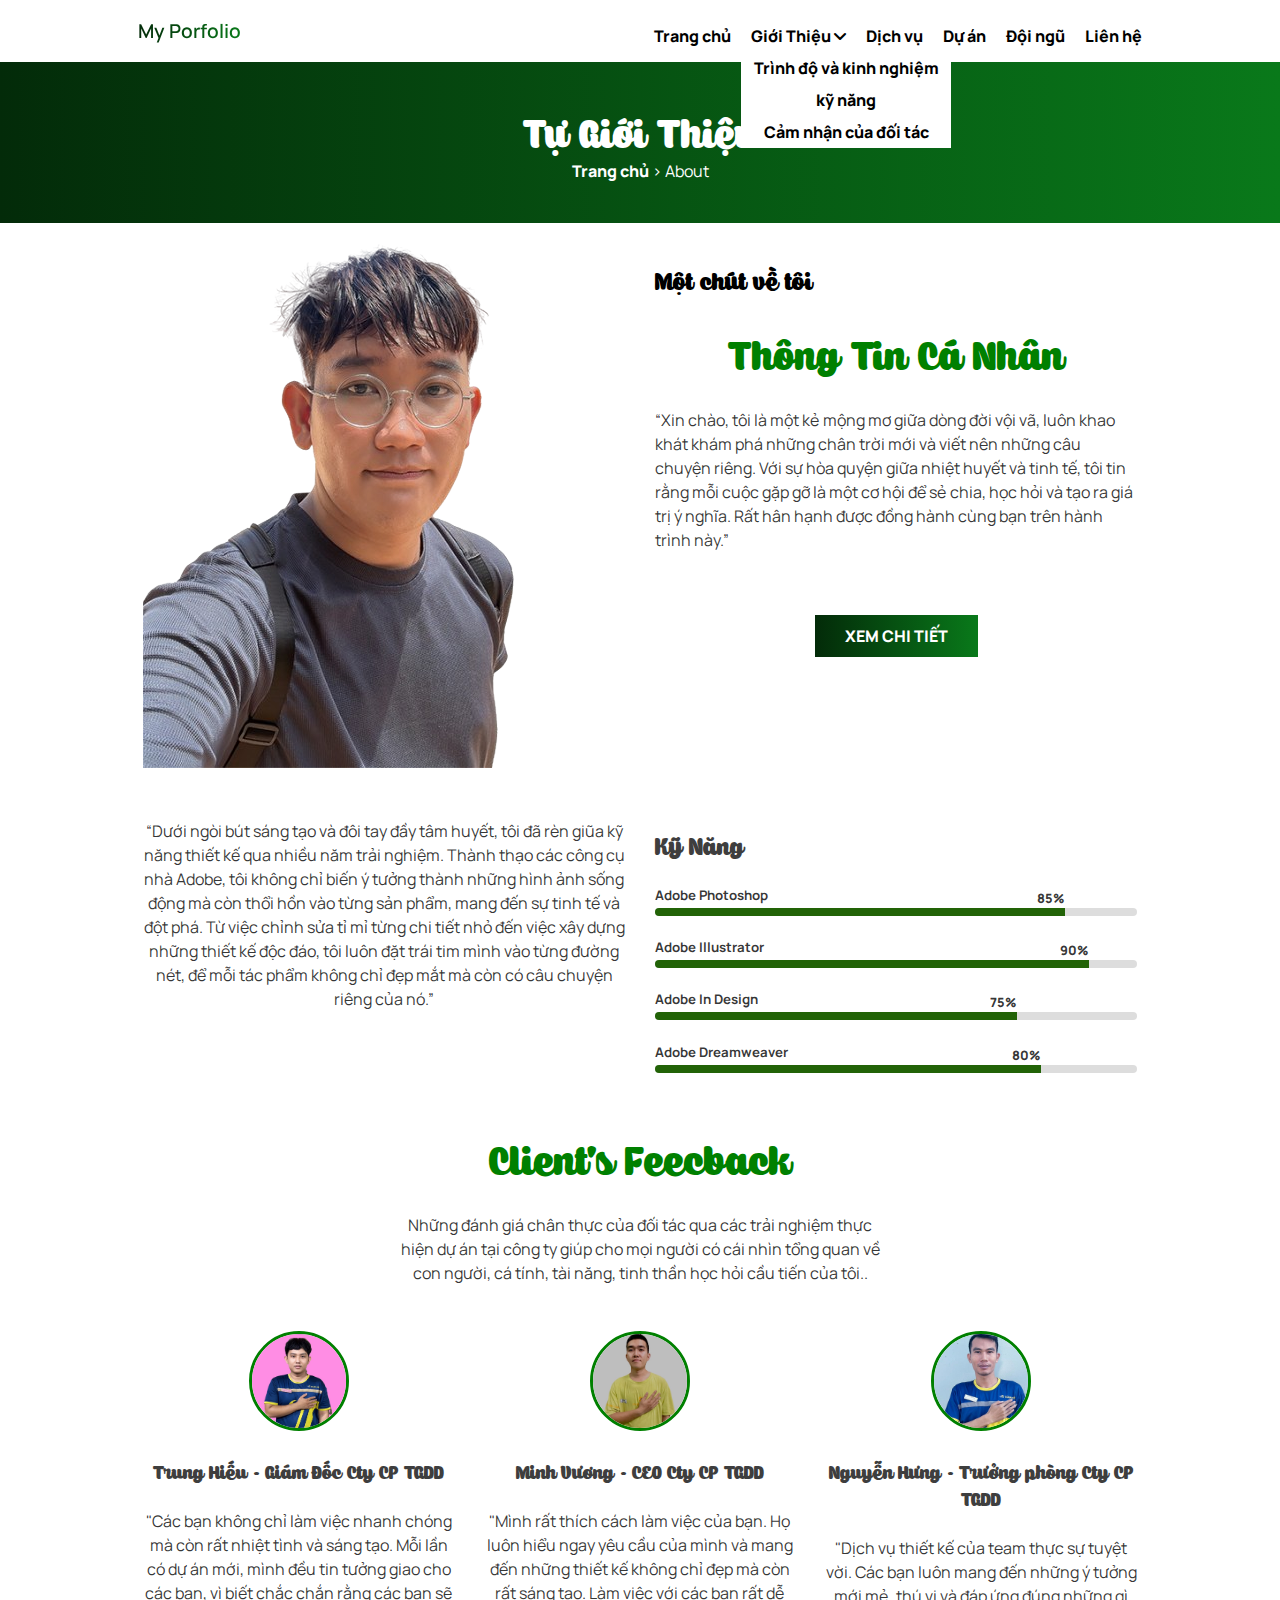
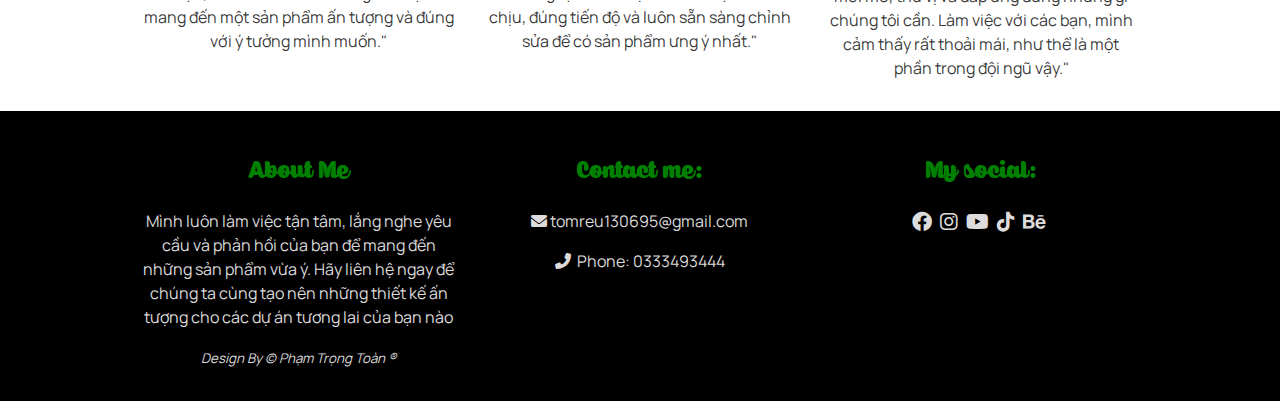
<file: about.html>
<!doctype html>
<html>
<head>
<meta charset="utf-8">
<meta name="viewport" content="width=device-width, initial-scale=1">
<title>TOM's Porfolio</title>
<link rel="icon" href="images/IMG_0472wep.png">
<link rel="stylesheet" href="css/main-style.css">
	<link rel="stylesheet" href="css/all.css"><link href="https://fonts.googleapis.com/css2?family=Material+Symbols+Outlined:wght@100&icon_names=favorite,home,search,settings" rel="stylesheet" />

  <link rel="stylesheet" href="https://cdnjs.cloudflare.com/ajax/libs/font-awesome/6.0.0-beta3/css/all.min.css">
<link rel="stylesheet" href="dist/css/lightbox.css">
</head>
<body>
<nav >
  <div class="container"> <a href="index.html" class="nav-brand">My Porfolio</a>
    <button type="button" class="btn-toggle">
    &#9776; 
    </button>
    <div id="menu">
      <ul>
        <li><a href="index.html">Trang chủ</a></li>
        <li><a href="#" id="btn-dropdown">Giới Thiệu <span class="fa-solid fa-angle-down"></span></a>
	<ul id="dropdown-menu">
<li><a href="about.html#cv">Trình độ và kinh nghiệm</a></li>
<li><a href="about.html#kill">kỹ năng</a></li>
<li><a href="about.html#cmt">Cảm nhận của đối tác</a></li>
				</ul>
				
				
				</li>
        <li><a href="service.html">Dịch vụ</a></li>
        <li><a href="project2.html">Dự án</a></li>
        <li><a href="team.html">Đội ngũ</a></li>
        <li><a href="contact.html" >Liên hệ</a></li>
      </ul>
    </div>
  </div>
</nav>
<section class="td-trang">
	<div class="text-center">
		<h1 class="text-dark">Tự Giới Thiệu</h1>
		<p><a href="index.html">Trang chủ</a> &gt; About</p>
	</div>
	</section>	
	
	<section id="about">
<div class="container">
	<div class="row">
		<div class="col-md-6"><img src= "images/IMG_4111-removebg-preview.png" alt="" class="img-100"></div>
		<div class="col-md-6">
			<h3 class="text-dark">Một chút về tôi</h3>
		<h1 class="text-primary" align="center">Thông Tin Cá Nhân</h1>
<p>“Xin chào, tôi là một kẻ mộng mơ giữa dòng đời vội vã, luôn khao khát khám phá những chân trời mới và viết nên những câu chuyện riêng. Với sự hòa quyện giữa nhiệt huyết và tinh tế, tôi tin rằng mỗi cuộc gặp gỡ là một cơ hội để sẻ chia, học hỏi và tạo ra giá trị ý nghĩa. Rất hân hạnh được đồng hành cùng bạn trên hành trình này.”
</p>
<p align="center" class="mt-6"><a href="viewfulldetails.html" class="btn-primary">Xem Chi Tiết</a></p>


		</div>
	</div>
</div></section>	
	<section id="services">
	<div class="container">
	<div class="row">
	<div class="col-12 col-md-6 text-center" align="right">
		<p align="center">“Dưới ngòi bút sáng tạo và đôi tay đầy tâm huyết, tôi đã rèn giũa kỹ năng thiết kế qua nhiều năm trải nghiệm. Thành thạo các công cụ nhà Adobe, tôi không chỉ biến ý tưởng thành những hình ảnh sống động mà còn thổi hồn vào từng sản phẩm, mang đến sự tinh tế và đột phá. Từ việc chỉnh sửa tỉ mỉ từng chi tiết nhỏ đến việc xây dựng những thiết kế độc đáo, tôi luôn đặt trái tim mình vào từng đường nét, để mỗi tác phẩm không chỉ đẹp mắt mà còn có câu chuyện riêng của nó.”
</p>
			</div>
	
	<div class="col-12 col-md-6">
	<h3>Kỹ Năng</h3>
	
		<h5 class="mb-1">Adobe Photoshop</h5>
			<div class="progress-bar">
					<div class="bg-primary progress" style="width:85%">
					<span>85%</span>
				</div>
			</div>
	
		
		<h5 class="mb-1">Adobe Illustrator</h5>
				<div class="progress-bar">
					<div class="bg-primary progress" style="width:90%">
					<span>90%</span></div>
				
				</div>
		
	<h5 class="mb-1">Adobe In Design</h5>
				<div class="progress-bar">
					<div class="bg-primary progress" style="width:75%">
					<span>75%</span></div>
				
				</div>	
		
	<h5 class="mb-1">Adobe Dreamweaver</h5>
				<div class="progress-bar">
					<div class="bg-primary progress" style="width:80%">
					<span>80%</span></div>
				
				</div>	
		
		
			</div>
		</div>
		
		</div>
		
	</section>
	<section id="testimonial">
	
  <div class="container">
    <div class="row text-center">
		<div class="col-12 col-md-10 col-lg-6 mx-auto" >
			<h1 class="text-primary">Client's Feecback</h1>
			<p>Những đánh giá chân thực của đối tác qua các trải nghiệm thực hiện dự án tại công ty giúp cho mọi người có cái nhìn tổng quan về con người, cá tính, tài năng, tinh thần học hỏi cầu tiến của tôi..</p>
		
		</div>
	
	  </div>
	  <div class="row text-center">
	  	<div class="col-12 col-md-4">
		  <div class="avata">
			<img src="images/IMG_0508.jpg" alt="" class="img-avata">
			  <h4>Trung Hiếu - Giám Đốc Cty CP TGDD</h4>
			  <p>"Các bạn không chỉ làm việc nhanh chóng mà còn rất nhiệt tình và sáng tạo. Mỗi lần có dự án mới, mình đều tin tưởng giao cho các bạn, vì biết chắc chắn rằng các bạn sẽ mang đến một sản phẩm ấn tượng và đúng với ý tưởng mình muốn."</p>
			</div>
		  
		  </div>
		  	<div class="col-12 col-md-4">
		  <div class="avata">
			<img src="images/IMG_0507.jpg" alt="" class="img-avata">
			  <h4>Minh Vương - CEO Cty CP TGDD</h4>
			  <p>"Mình rất thích cách làm việc của bạn. Họ luôn hiểu ngay yêu cầu của mình và mang đến những thiết kế không chỉ đẹp mà còn rất sáng tạo. Làm việc với các bạn rất dễ chịu, đúng tiến độ và luôn sẵn sàng chỉnh sửa để có sản phẩm ưng ý nhất."</p>
			</div>
		  
		  </div>
		  	<div class="col-12 col-md-4">
		  <div class="avata">
			<img src="images/IMG_0510.jpg" alt="" class="img-avata">
			  <h4>Nguyễn Hưng - Trưởng phòng Cty CP TGDD</h4>
			  <p>"Dịch vụ thiết kế của team thực sự tuyệt vời. Các bạn luôn mang đến những ý tưởng mới mẻ, thú vị và đáp ứng đúng những gì chúng tôi cần. Làm việc với các bạn, mình cảm thấy rất thoải mái, như thể là một phần trong đội ngũ vậy."</p>
			</div>
		  
		  </div>
		  	
	  </div>
	    </div>
	</section>
	<footer class="bg-primary-5 text-light">
	<div class="container">
		<div class="row">
			<div class="col-12 col-md-12 col-lg-4">
				<h3 class="text-primary" align="center">About Me</h3>
				<p align="center">
Mình luôn làm việc tận tâm, lắng nghe yêu cầu và phản hồi của bạn để mang đến những sản phẩm vừa ý. Hãy liên hệ ngay để chúng ta cùng tạo nên những thiết kế ấn tượng cho các dự án tương lai của bạn nào</p>
				<p align="center"><small><i><em>Design By &copy; 	Phạm Trọng Toàn &reg;</em></i></small></p>
			</div>
		  <div class="col-12 col-md-12 col-lg-4">
				<h3 class="text-primary" align="center">Contact me:</h3>
			<p align="center">	<i class="fa-solid fa-envelope"></i> tomreu130695@gmail.com </p>
			  <p align="center"><i class="fa-solid fa-phone-alt"></i> &nbsp;Phone: 0333493444</p>
			</div>
			<div class="col-12 col-md-12 col-lg-4" align="center">
			<h3 class="text-primary" align="center">My social:</h3>
				<p class="i-ss">
					<a href="https://www.facebook.com/tom.reu.9" class="text-light" >
						<i class="fa-brands fa-facebook fa-lg"></i>
					</a>
					<a href="#" class="text-light">
						<i class="fa-brands fa-instagram fa-lg"></i>
					</a>
					<a href="#" class="text-light">
						<i class="fa-brands fa-youtube fa-lg"></i>
					</a>
					<a href="https://www.tiktok.com/@_tom_reu_?is_from_webapp=1&sender_device=pc" class="text-light">
						<i class="fa-brands fa-tiktok fa-lg"></i>
					</a>
					<a href="https://www.behance.net/for_you" class="text-light">
						<i class="fa-brands fa-behance fa-lg"></i>
					</a>
				</p>
			
			</div>
		</div>
	</div>
	
	</footer>
	
	
	
	
	
	
	
	<script src="https://ajax.googleapis.com/ajax/libs/jquery/3.7.1/jquery.min.js"></script>
<script> 
$(document).ready(function(){
	  $(".btn-toggle").click(function(){
		$("#menu").slideToggle("fast");
	  });
	
		$("#btn-dropdown").click(function(){
		$("#dropdown-menu").slideToggle("fast");
	  });
});
</script>	
	<script src="https://ajax.googleapis.com/ajax/libs/jquery/3.7.1/jquery.min.js"></script>
<script> 
$(document).ready(function(){
	  $(".btn-toggle").click(function(){
		$("#menu").slideToggle("fast");
	  });
	
		$("#btn-dropdown").click(function(){
		$("#dropdown-menu").slideToggle("fast");
	  });
});
</script>	
</body>
</html>
</file>
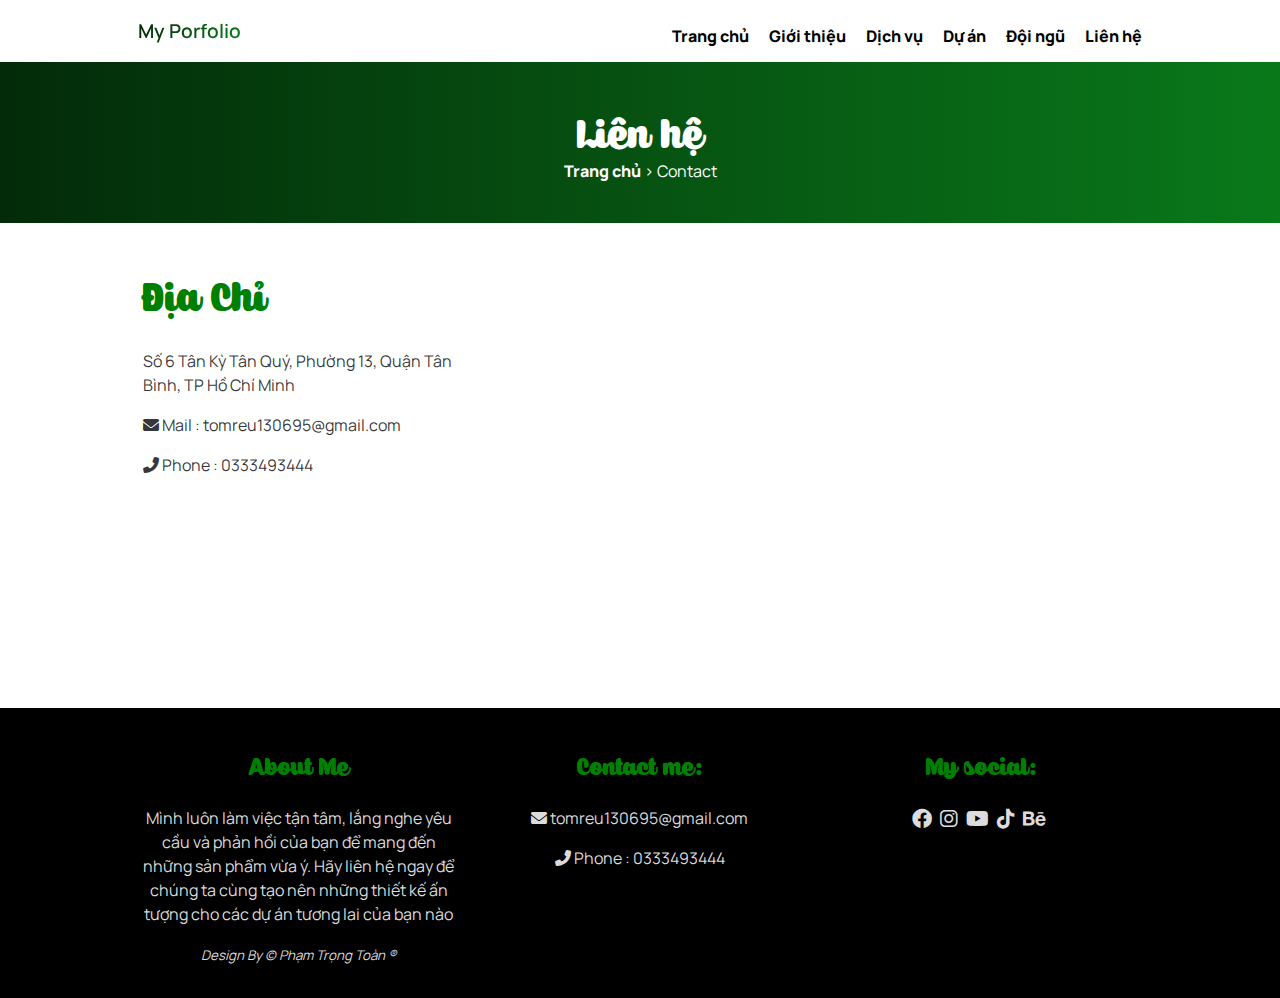
<file: contact.html>
<!doctype html>
<html>
<head>
<meta charset="utf-8">
<meta name="viewport" content="width=device-width, initial-scale=1">
<title>TOM's Porfolio</title>
<link rel="icon" href="images/IMG_0472wep.png">
<link rel="stylesheet" href="css/main-style.css">
	<link rel="stylesheet" href="css/all.css"><link href="https://fonts.googleapis.com/css2?family=Material+Symbols+Outlined:wght@100&icon_names=favorite,home,search,settings" rel="stylesheet" />

  <link rel="stylesheet" href="https://cdnjs.cloudflare.com/ajax/libs/font-awesome/6.0.0-beta3/css/all.min.css">
<link rel="stylesheet" href="dist/css/lightbox.css">

</head>
<body>
<nav >
  <div class="container"> <a href="index.html" class="nav-brand">My Porfolio</a>
    <button type="button" class="btn-toggle">
    &#9776; 
    </button>
    <div id="menu">
      <ul>
        <li><a href="index.html">Trang chủ</a></li>
        <li> <a href="about.html" >Giới thiệu </a>
         
        </li>
        <li><a href="service.html">Dịch vụ</a></li>
        <li><a href="project2.html">Dự án</a></li>
        <li><a href="team.html">Đội ngũ</a></li>
        <li><a href="contact.html">Liên hệ</a></li>
      </ul>
    </div>
  </div>
</nav>
<section class="td-trang">
	<div class="text-center">
		<h1 class="text-dark">Liên hệ</h1>
		<p><a href="index.html">Trang chủ</a> &gt; Contact</p>
	</div>
	</section>	
	<section id="services">
	<div class="container">
		<div class="row">
			<div class="col-12 col-md-4">
			<h1 class="text-primary">Địa Chỉ</h1>
			<p>Số 6 Tân Kỳ Tân Quý, Phường 13, Quận Tân Bình, TP Hồ Chí Minh</p>
			<p><i class="fa-solid fa-envelope"></i> Mail : tomreu130695@gmail.com</p>
			<p><i class="fa-solid fa-phone-alt"></i> Phone : 0333493444</p>	
				
		  </div>
			<div class="col-12 col-md-8 text-center">
				<iframe src="https://www.google.com/maps/embed?pb=!1m18!1m12!1m3!1d3919.0965270623824!2d106.63430737510046!3d10.803918689346512!2m3!1f0!2f0!3f0!3m2!1i1024!2i768!4f13.1!3m3!1m2!1s0x3175295a715fa2fb%3A0xa85f7fc3936c5e02!2zNiDEkC4gVMOibiBL4buzIFTDom4gUXXDvSwgUGjGsOG7nW5nIDEzLCBUw6JuIELDrG5oLCBI4buTIENow60gTWluaCwgVmnhu4d0IE5hbQ!5e0!3m2!1svi!2s!4v1734299923758!5m2!1svi!2s" width="100%" height="450" style="border:0;" allowfullscreen="" loading="lazy" referrerpolicy="no-referrer-when-downgrade"></iframe>
				
				
			</div>
		
		</div>
		
		
	</div>
	
	
	
	</section>
	
	
	
	
	
	
	
	
	
	
	<footer class="bg-primary-5 text-light">
	<div class="container">
		<div class="row">
			<div class="col-12 col-md-12 col-lg-4">
				<h3 class="text-primary" align="center">About Me</h3>
				<p align="center">
Mình luôn làm việc tận tâm, lắng nghe yêu cầu và phản hồi của bạn để mang đến những sản phẩm vừa ý. Hãy liên hệ ngay để chúng ta cùng tạo nên những thiết kế ấn tượng cho các dự án tương lai của bạn nào</p>
				<p align="center"><small><i><em>Design By &copy; 	Phạm Trọng Toàn &reg;</em></i></small></p>
			</div>
			<div class="col-12 col-md-12 col-lg-4">
				<h3 class="text-primary" align="center">Contact me:</h3>
			<p align="center"><i class="fa-solid fa-envelope"></i> tomreu130695@gmail.com </p>
				<p align="center"><i class="fa-solid fa-phone-alt"></i> Phone : 0333493444</p>
			</div>
			<div class="col-12 col-md-12 col-lg-4" align="center">
			<h3 class="text-primary" align="center">My social:</h3>
				<p class="i-ss">
					<a href="https://www.facebook.com/tom.reu.9" class="text-light" >
						<i class="fa-brands fa-facebook fa-lg"></i>
					</a>
					<a href="#" class="text-light">
						<i class="fa-brands fa-instagram fa-lg"></i>
					</a>
					<a href="#" class="text-light">
						<i class="fa-brands fa-youtube fa-lg"></i>
					</a>
					<a href="https://www.tiktok.com/@_tom_reu_?is_from_webapp=1&sender_device=pc" class="text-light">
						<i class="fa-brands fa-tiktok fa-lg"></i>
					</a>
					<a href="https://www.behance.net/for_you" class="text-light">
						<i class="fa-brands fa-behance fa-lg"></i>
					</a>
				</p>
			
			</div>
		</div>
	</div>
	
	</footer>
	<script src="https://ajax.googleapis.com/ajax/libs/jquery/3.7.1/jquery.min.js"></script>
<script> 
$(document).ready(function(){
	  $(".btn-toggle").click(function(){
		$("#menu").slideToggle("fast");
	  });
	
		/*<!--$("#btn-dropdown").click(function(){
		$("#dropdown-menu").slideToggle("fast");
	  });-->*/
});
</script>	
</body>
</html>
</file>
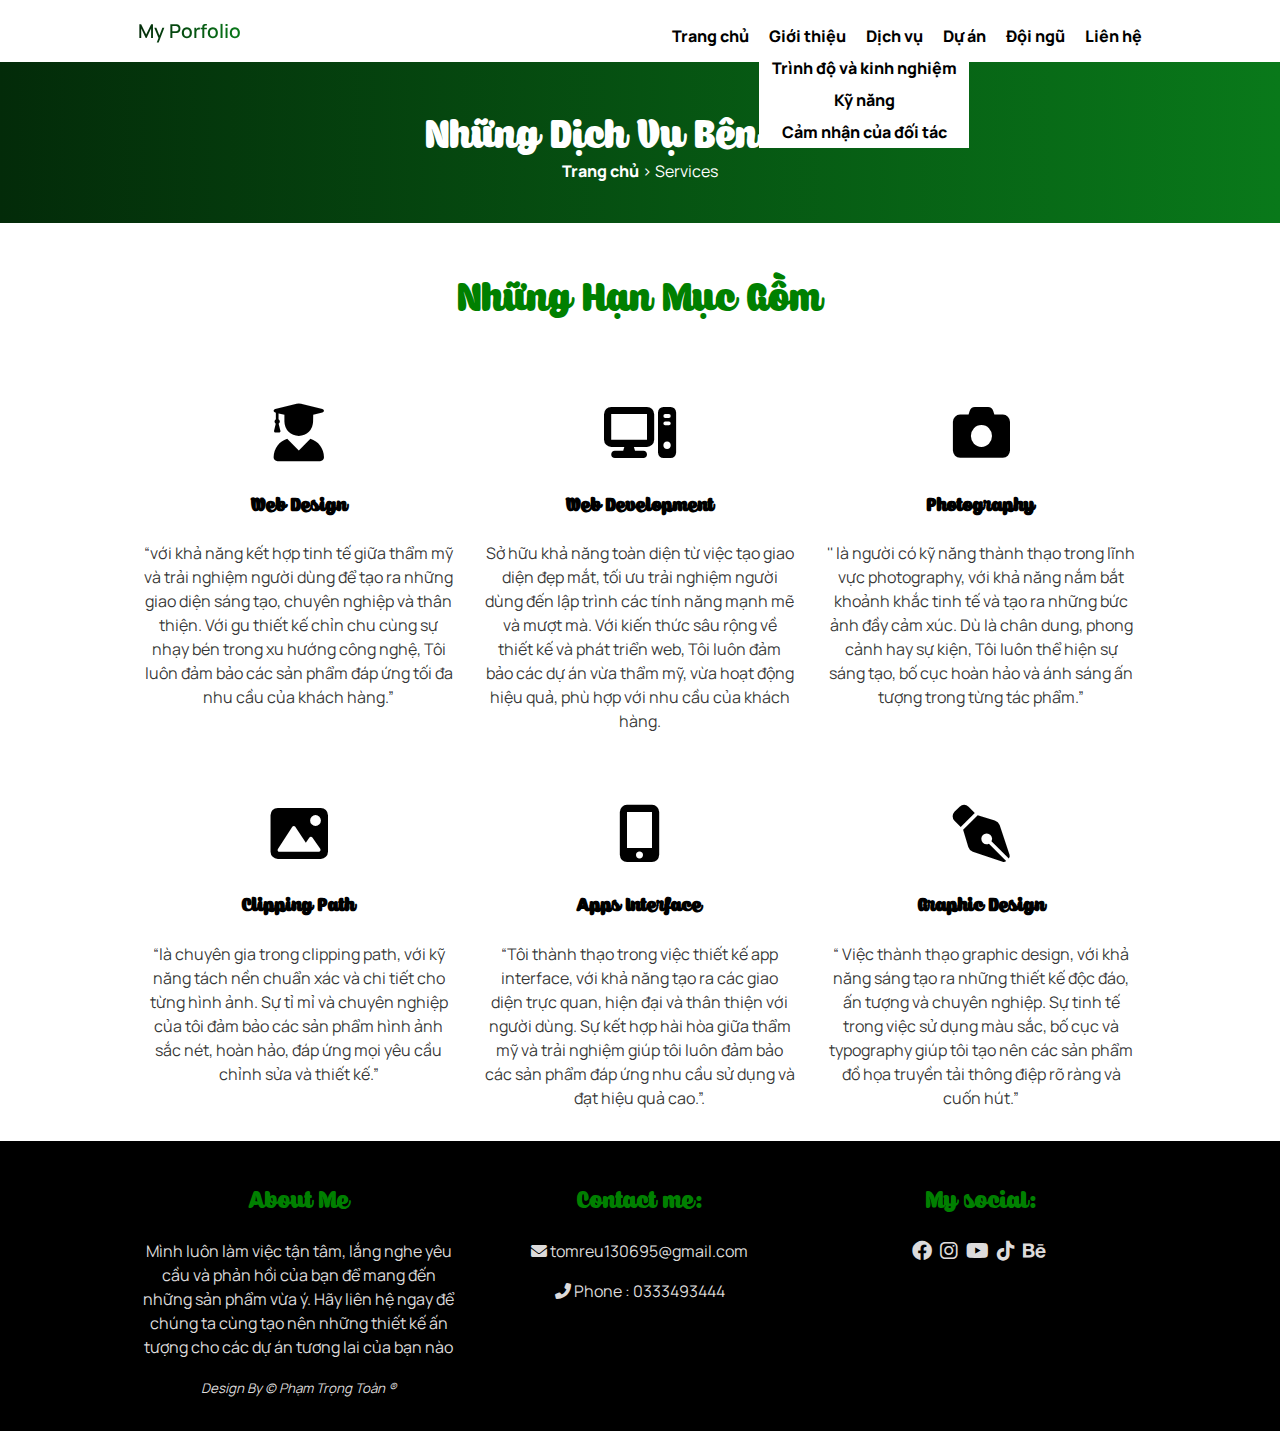
<file: service.html>
<!doctype html>
<html>
<head>
<meta charset="utf-8">
<meta name="viewport" content="width=device-width, initial-scale=1">
<title>TOM's Porfolio</title>
<link rel="icon" href="images/IMG_0472wep.png">
<link rel="stylesheet" href="css/main-style.css">
	<link rel="stylesheet" href="css/all.css"><link href="https://fonts.googleapis.com/css2?family=Material+Symbols+Outlined:wght@100&icon_names=favorite,home,search,settings" rel="stylesheet" />

  <link rel="stylesheet" href="https://cdnjs.cloudflare.com/ajax/libs/font-awesome/6.0.0-beta3/css/all.min.css">
<link rel="stylesheet" href="dist/css/lightbox.css">

</head>
<body>
<nav >
  <div class="container"> <a href="index.html" class="nav-brand">My Porfolio</a>
    <button type="button" class="btn-toggle">
    &#9776; 
    </button>
    <div id="menu">
      <ul>
        <li><a href="index.html">Trang chủ</a></li>
        <li> <a href="#" id="btn-dropdown">Giới thiệu </a>
          <ul id="dropdown-menu">
            <li><a href="about.html#cv">Trình độ và kinh nghiệm</a></li>
            <li><a href="about.html#skill">Kỹ năng</a></li>
            <li><a href="about.html#tes">Cảm nhận của đối tác</a></li>
          </ul>
        </li>
        <li><a href="service.html">Dịch vụ</a></li>
        <li><a href="project2.html">Dự án</a></li>
        <li><a href="team.html">Đội ngũ</a></li>
        <li><a href="contact.html" >Liên hệ</a></li>
      </ul>
    </div>
  </div>
</nav>
<section class="td-trang">
	<div class="text-center">
		<h1 class="text-dark">Những Dịch Vụ Bên Mình</h1>
		<p><a href="index.html">Trang chủ</a> &gt; Services</p>
	</div>
	</section>	
	<section id="services">
	<div class="container">
		<div class="row">
			<div class="col-12 col-md-12 col-lg-7 mx-auto text-center">
				<h1 class="text-primary">Những Hạn Mục Gồm</h1>
				
		  </div>
		</div>
		<div class="row text-center">
			<div class="col-12 col-md-6 col-lg-4">
				<h4><a href="#">
					<i class="fa-solid fa-user-graduate fa-3x"></i> <br><br>
					Web Design</a></h4>
			<p>
“với khả năng kết hợp tinh tế giữa thẩm mỹ và trải nghiệm người dùng để tạo ra những giao diện sáng tạo, chuyên nghiệp và thân thiện. Với gu thiết kế chỉn chu cùng sự nhạy bén trong xu hướng công nghệ, Tôi luôn đảm bảo các sản phẩm đáp ứng tối đa nhu cầu của khách hàng.”</p>
			</div>
		<div class="col-12 col-md-6 col-lg-4">	
				<h4>
					
					<a href="#">
						
						<i class="fa-solid fa-computer fa-3x"></i> <br><br>Web Development</a></h4>
			<p>
Sở hữu khả năng toàn diện từ việc tạo giao diện đẹp mắt, tối ưu trải nghiệm người dùng đến lập trình các tính năng mạnh mẽ và mượt mà. Với kiến thức sâu rộng về thiết kế và phát triển web, Tôi luôn đảm bảo các dự án vừa thẩm mỹ, vừa hoạt động hiệu quả, phù hợp với nhu cầu của khách hàng.</p>
			</div>
			<div class="col-12 col-md-6 col-lg-4">
				<h4><a href="#">
					<i class="fa-solid fa-camera fa-3x fa-flip-horizontal "></i>
				<br><br>
					Photography</a></h4>
			<p>
'' là người có kỹ năng thành thạo trong lĩnh vực photography, với khả năng nắm bắt khoảnh khắc tinh tế và tạo ra những bức ảnh đầy cảm xúc. Dù là chân dung, phong cảnh hay sự kiện, Tôi luôn thể hiện sự sáng tạo, bố cục hoàn hảo và ánh sáng ấn tượng trong từng tác phẩm.”</p>
			</div>
			<div class="col-12 col-md-6 col-lg-4">
				<h4><a href="#"><i class="fa-solid fa-image fa-3x fa-flip-horizontal "></i>
				<br><br>Clipping Path</a></h4>
			<p>
“là chuyên gia trong clipping path, với kỹ năng tách nền chuẩn xác và chi tiết cho từng hình ảnh. Sự tỉ mỉ và chuyên nghiệp của tôi đảm bảo các sản phẩm hình ảnh sắc nét, hoàn hảo, đáp ứng mọi yêu cầu chỉnh sửa và thiết kế.”</p>
			</div>
			<div class="col-12 col-md-6 col-lg-4">
				<h4><a href="#"><i class="fa-solid fa-mobile-screen-button fa-3x fa-flip-horizontal "></i>
				<br><br>Apps Interface</a></h4>
			<p>
“Tôi thành thạo trong việc thiết kế app interface, với khả năng tạo ra các giao diện trực quan, hiện đại và thân thiện với người dùng. Sự kết hợp hài hòa giữa thẩm mỹ và trải nghiệm giúp tôi luôn đảm bảo các sản phẩm đáp ứng nhu cầu sử dụng và đạt hiệu quả cao.”.</p>
			</div>
			<div class="col-12 col-md-6 col-lg-4">
				<h4><a href="#"><i class="fa-solid fa-pen-nib fa-3x fa-flip-horizontal "></i>
				<br><br>Graphic Design</a></h4>
			<p>
“ Việc thành thạo graphic design, với khả năng sáng tạo ra những thiết kế độc đáo, ấn tượng và chuyên nghiệp. Sự tinh tế trong việc sử dụng màu sắc, bố cục và typography giúp tôi tạo nên các sản phẩm đồ họa truyền tải thông điệp rõ ràng và cuốn hút.”</p>
			</div>
		
		</div>
		
		
	</div>
	
	
	
	</section>
	
	
	
	
	
	
	
	
	
	
	<footer class="bg-primary-5 text-light">
	<div class="container">
		<div class="row">
			<div class="col-12 col-md-12 col-lg-4">
				<h3 class="text-primary" align="center">About Me</h3>
				<p align="center">
Mình luôn làm việc tận tâm, lắng nghe yêu cầu và phản hồi của bạn để mang đến những sản phẩm vừa ý. Hãy liên hệ ngay để chúng ta cùng tạo nên những thiết kế ấn tượng cho các dự án tương lai của bạn nào</p>
				<p align="center"><small><i><em>Design By &copy; 	Phạm Trọng Toàn &reg;</em></i></small></p>
			</div>
			<div class="col-12 col-md-12 col-lg-4">
				<h3 class="text-primary" align="center">Contact me:</h3>
			<p align="center">	<i class="fa-solid fa-envelope"></i> tomreu130695@gmail.com </p>
				<p align="center"><i class="fa-solid fa-phone-alt"></i> Phone : 0333493444</p>
			</div>
			<div class="col-12 col-md-12 col-lg-4" align="center">
			<h3 class="text-primary" align="center">My social:</h3>
				<p class="i-ss">
					<a href="https://www.facebook.com/tom.reu.9" class="text-light" >
						<i class="fa-brands fa-facebook fa-lg"></i>
					</a>
					<a href="#" class="text-light">
						<i class="fa-brands fa-instagram fa-lg"></i>
					</a>
					<a href="#" class="text-light">
						<i class="fa-brands fa-youtube fa-lg"></i>
					</a>
					<a href="https://www.tiktok.com/@_tom_reu_?is_from_webapp=1&sender_device=pc" class="text-light">
						<i class="fa-brands fa-tiktok fa-lg"></i>
					</a>
					<a href="https://www.behance.net/for_you" class="text-light">
						<i class="fa-brands fa-behance fa-lg"></i>
					</a>
				</p>
			
			</div>
		</div>
	</div>
	
	</footer>
</body>
</html>
</file>
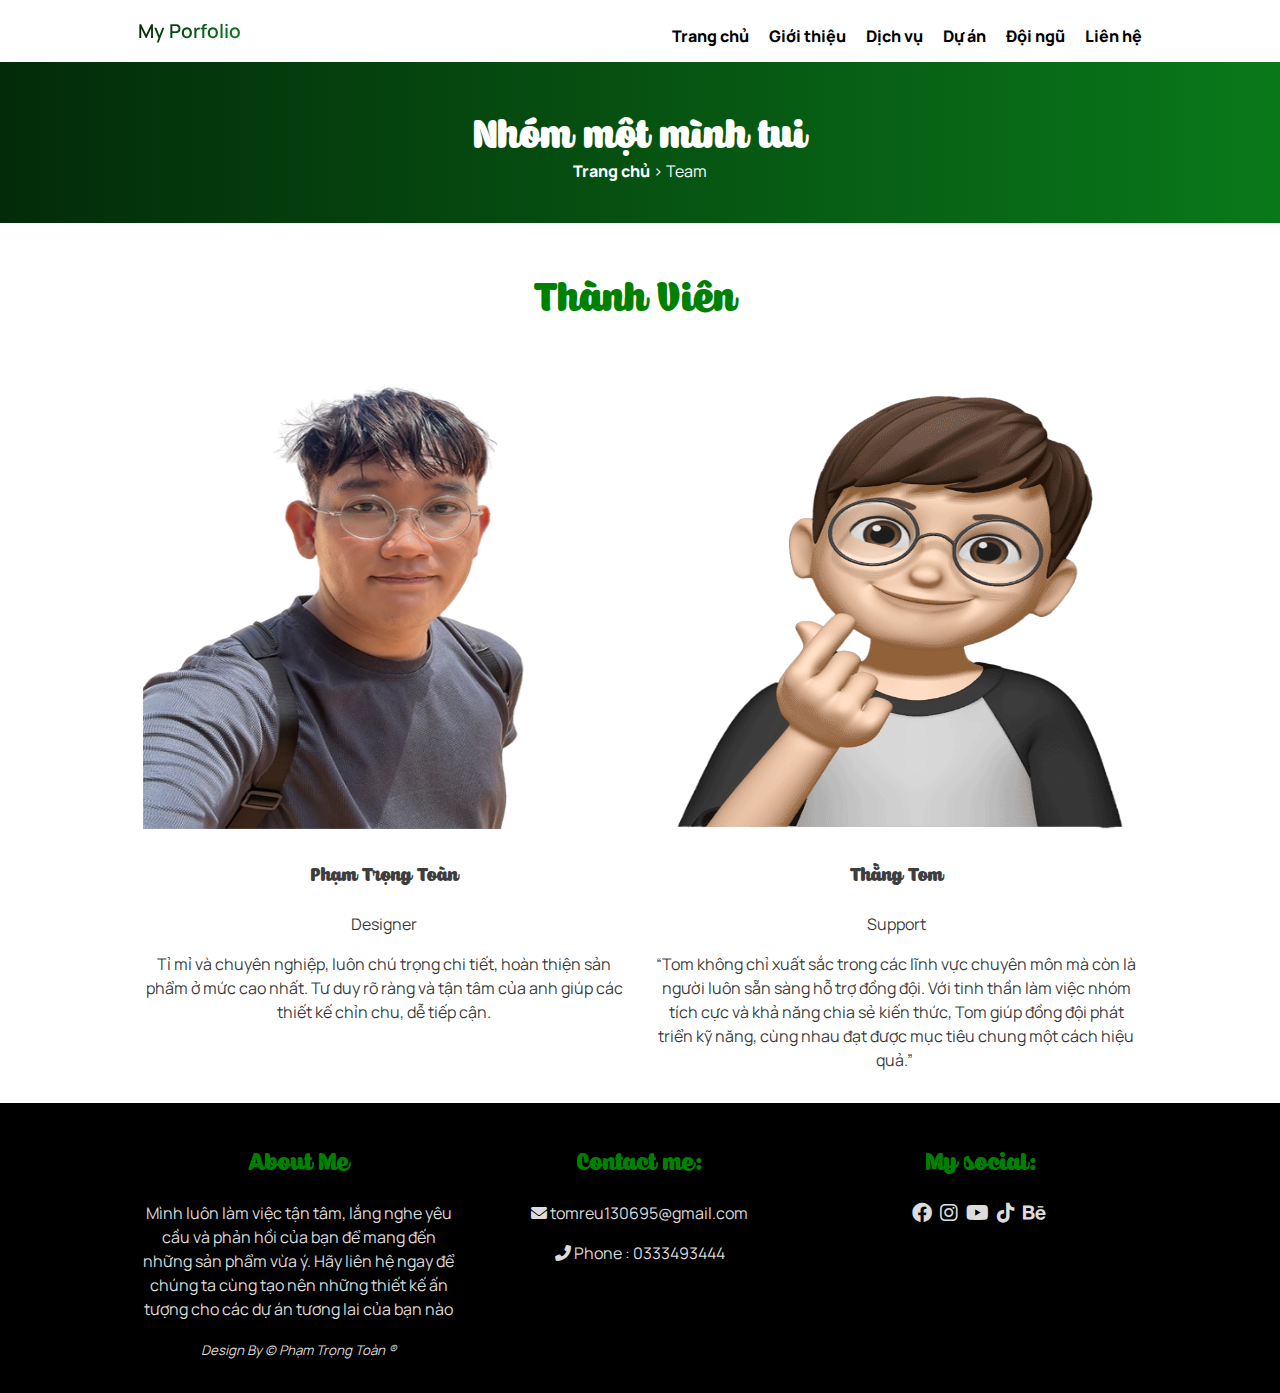
<file: team.html>
<!doctype html>
<html>
<head>
<meta charset="utf-8">
<meta name="viewport" content="width=device-width, initial-scale=1">
<title>TOM's Porfolio</title>
<link rel="icon" href="images/IMG_0472wep.png">
<link rel="stylesheet" href="css/main-style.css">
	<link rel="stylesheet" href="css/all.css"><link href="https://fonts.googleapis.com/css2?family=Material+Symbols+Outlined:wght@100&icon_names=favorite,home,search,settings" rel="stylesheet" />

  <link rel="stylesheet" href="https://cdnjs.cloudflare.com/ajax/libs/font-awesome/6.0.0-beta3/css/all.min.css">
<link rel="stylesheet" href="dist/css/lightbox.css">

</head>
<body>
<nav >
  <div class="container"> <a href="index.html" class="nav-brand">My Porfolio</a>
    <button type="button" class="btn-toggle">
    &#9776; 
    </button>
    <div id="menu">
      <ul>
        <li><a href="index.html">Trang chủ</a></li>
        <li> <a href="about.html" >Giới thiệu </a>
        
        </li>
        <li><a href="service.html">Dịch vụ</a></li>
        <li><a href="project2.html">Dự án</a></li>
        <li><a href="team.html">Đội ngũ</a></li>
        <li><a href="contact.html">Liên hệ</a></li>
      </ul>
    </div>
  </div>
</nav>
<section class="td-trang">
	<div class="text-center">
		<h1 class="text-dark">Nhóm một mình tui</h1>
		<p><a href="index.html">Trang chủ</a> &gt; Team</p>
	</div>
	</section>	
	<section id="testimonial">
	
  <div class="container">
    <div class="row text-center">
		<div class="col-12 col-md-10 col-lg-6 mx-auto" >
			<h1 class="text-primary">Thành Viên&nbsp;</h1>
		
		</div>
	
    </div>
	  <div class="row text-center">
	  	<div class="col-12 col-md-6" align="center">
			<img src="images/IMG_4111-removebg-preview.png" alt="" width="100%" height="450">
			  <h4>Phạm Trọng Toàn</h4>
			  <p>Designer</p>
			  <p>Tỉ mỉ và chuyên nghiệp, luôn chú trọng chi tiết, hoàn thiện sản phẩm ở mức cao nhất. Tư duy rõ ràng và tận tâm của anh giúp các thiết kế chỉn chu, dễ tiếp cận.</p>
			
		  
		  </div>
	  	<div class="col-12 col-md-6" align="center">
		  <img src="images/IMG_0472wep.png" alt="" width="100%" height="450">
			  <h4>Thằng Tom</h4>
		  <p>Support</p>
		  <p>“Tom không chỉ xuất sắc trong các lĩnh vực chuyên môn mà còn là người luôn sẵn sàng hỗ trợ đồng đội. Với tinh thần làm việc nhóm tích cực và khả năng chia sẻ kiến thức, Tom giúp đồng đội phát triển kỹ năng, cùng nhau đạt được mục tiêu chung một cách hiệu quả.”&nbsp;</p>
			
		  
		  </div>
		  
		  </div>
		  	
		  	
	  </div>
	    </div>
	</section>
	
	
	
	
	
	
	
	
	
	
	<footer class="bg-primary-5 text-light">
	<div class="container">
		<div class="row">
			<div class="col-12 col-md-12 col-lg-4">
				<h3 class="text-primary" align="center">About Me</h3>
				<p align="center">
Mình luôn làm việc tận tâm, lắng nghe yêu cầu và phản hồi của bạn để mang đến những sản phẩm vừa ý. Hãy liên hệ ngay để chúng ta cùng tạo nên những thiết kế ấn tượng cho các dự án tương lai của bạn nào</p>
				<p align="center"><small><i><em>Design By &copy; 	Phạm Trọng Toàn &reg;</em></i></small></p>
			</div>
			<div class="col-12 col-md-12 col-lg-4">
				<h3 class="text-primary" align="center">Contact me:</h3>
			<p align="center">	<i class="fa-solid fa-envelope"></i> tomreu130695@gmail.com </p>
				<p align="center"><i class="fa-solid fa-phone-alt"></i> Phone : 0333493444</p>
			</div>
			<div class="col-12 col-md-12 col-lg-4" align="center">
			<h3 class="text-primary" align="center">My social:</h3>
				<p class="i-ss">
					<a href="https://www.facebook.com/tom.reu.9" class="text-light" >
						<i class="fa-brands fa-facebook fa-lg"></i>
					</a>
					<a href="#" class="text-light">
						<i class="fa-brands fa-instagram fa-lg"></i>
					</a>
					<a href="#" class="text-light">
						<i class="fa-brands fa-youtube fa-lg"></i>
					</a>
					<a href="https://www.tiktok.com/@_tom_reu_?is_from_webapp=1&sender_device=pc" class="text-light">
						<i class="fa-brands fa-tiktok fa-lg"></i>
					</a>
					<a href="https://www.behance.net/for_you" class="text-light">
						<i class="fa-brands fa-behance fa-lg"></i>
					</a>
				</p>
			
			</div>
		</div>
	</div>
	
	</footer>
	<script src="https://ajax.googleapis.com/ajax/libs/jquery/3.7.1/jquery.min.js"></script>
<script> 
$(document).ready(function(){
	  $(".btn-toggle").click(function(){
		$("#menu").slideToggle("fast");
	  });
	
		$("#btn-dropdown").click(function(){
		$("#dropdown-menu").slideToggle("fast");
	  });
});
</script>	
</body>
</html>
</file>
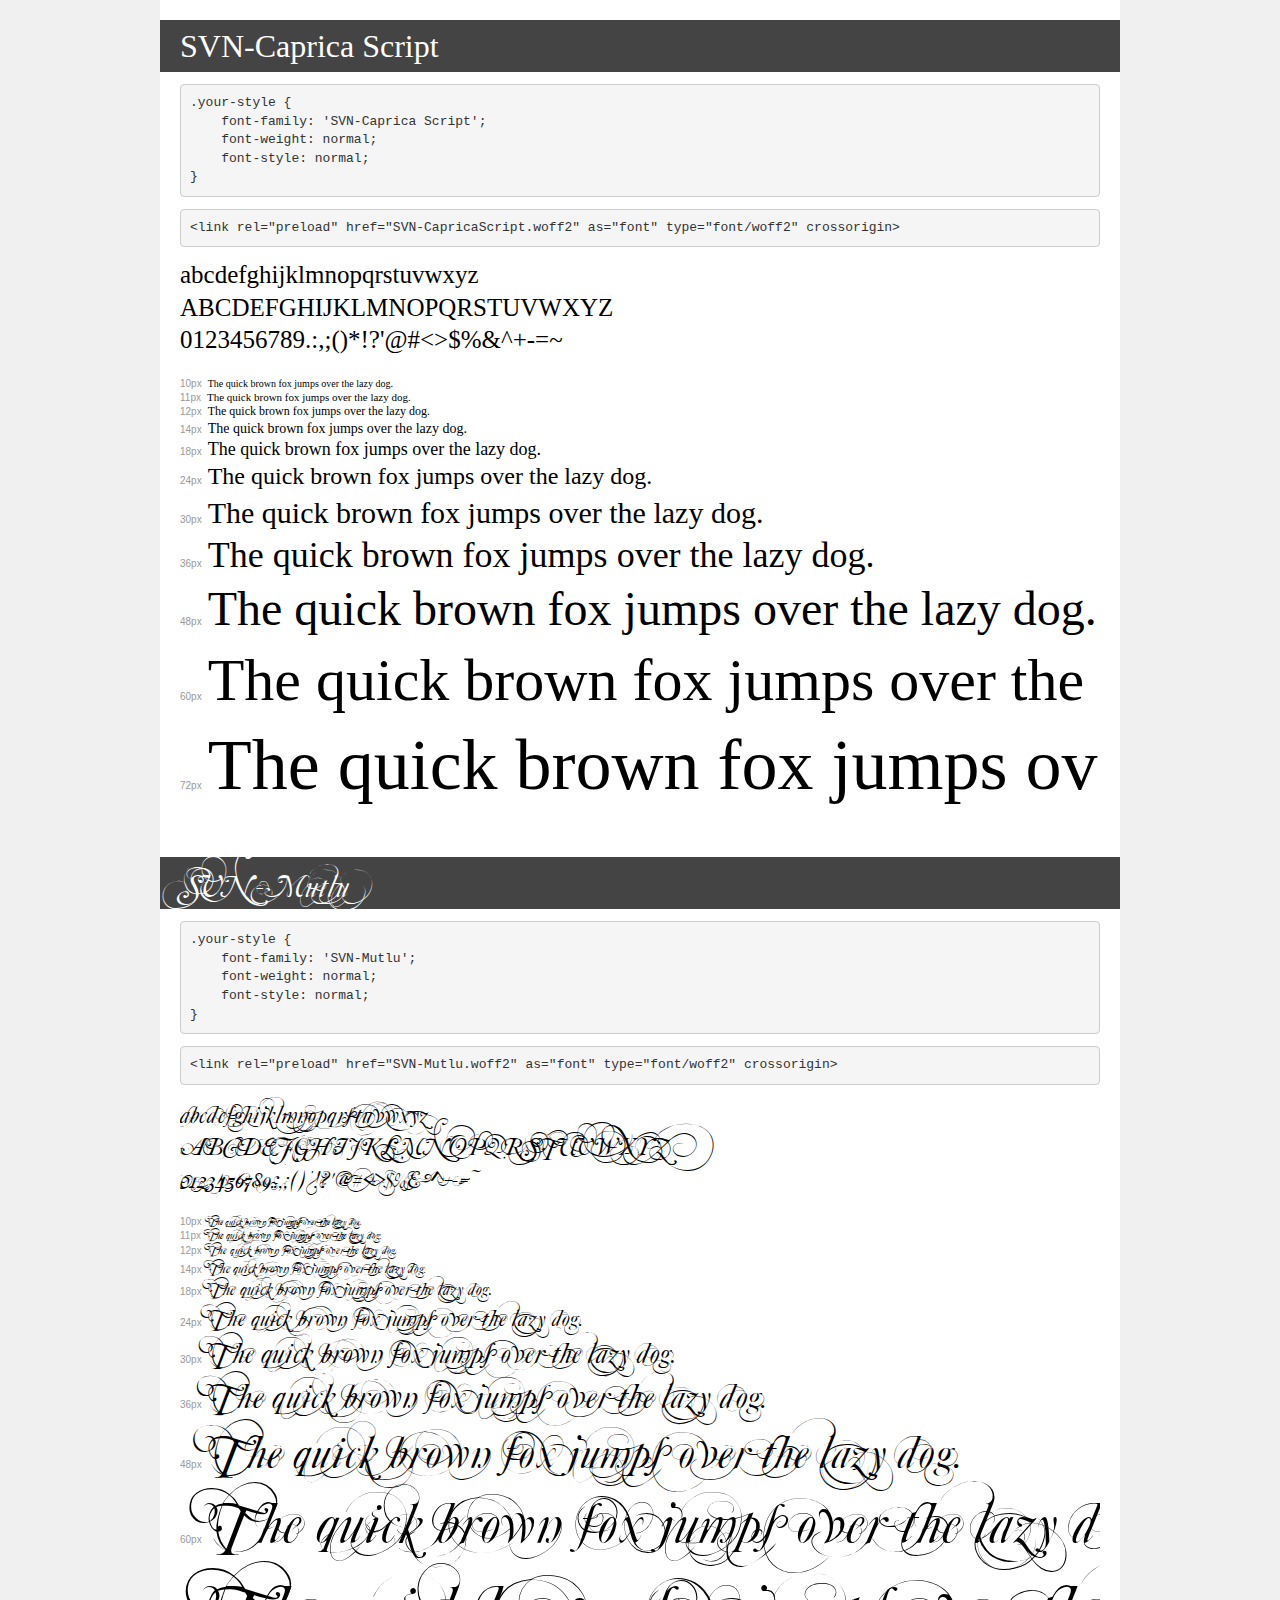
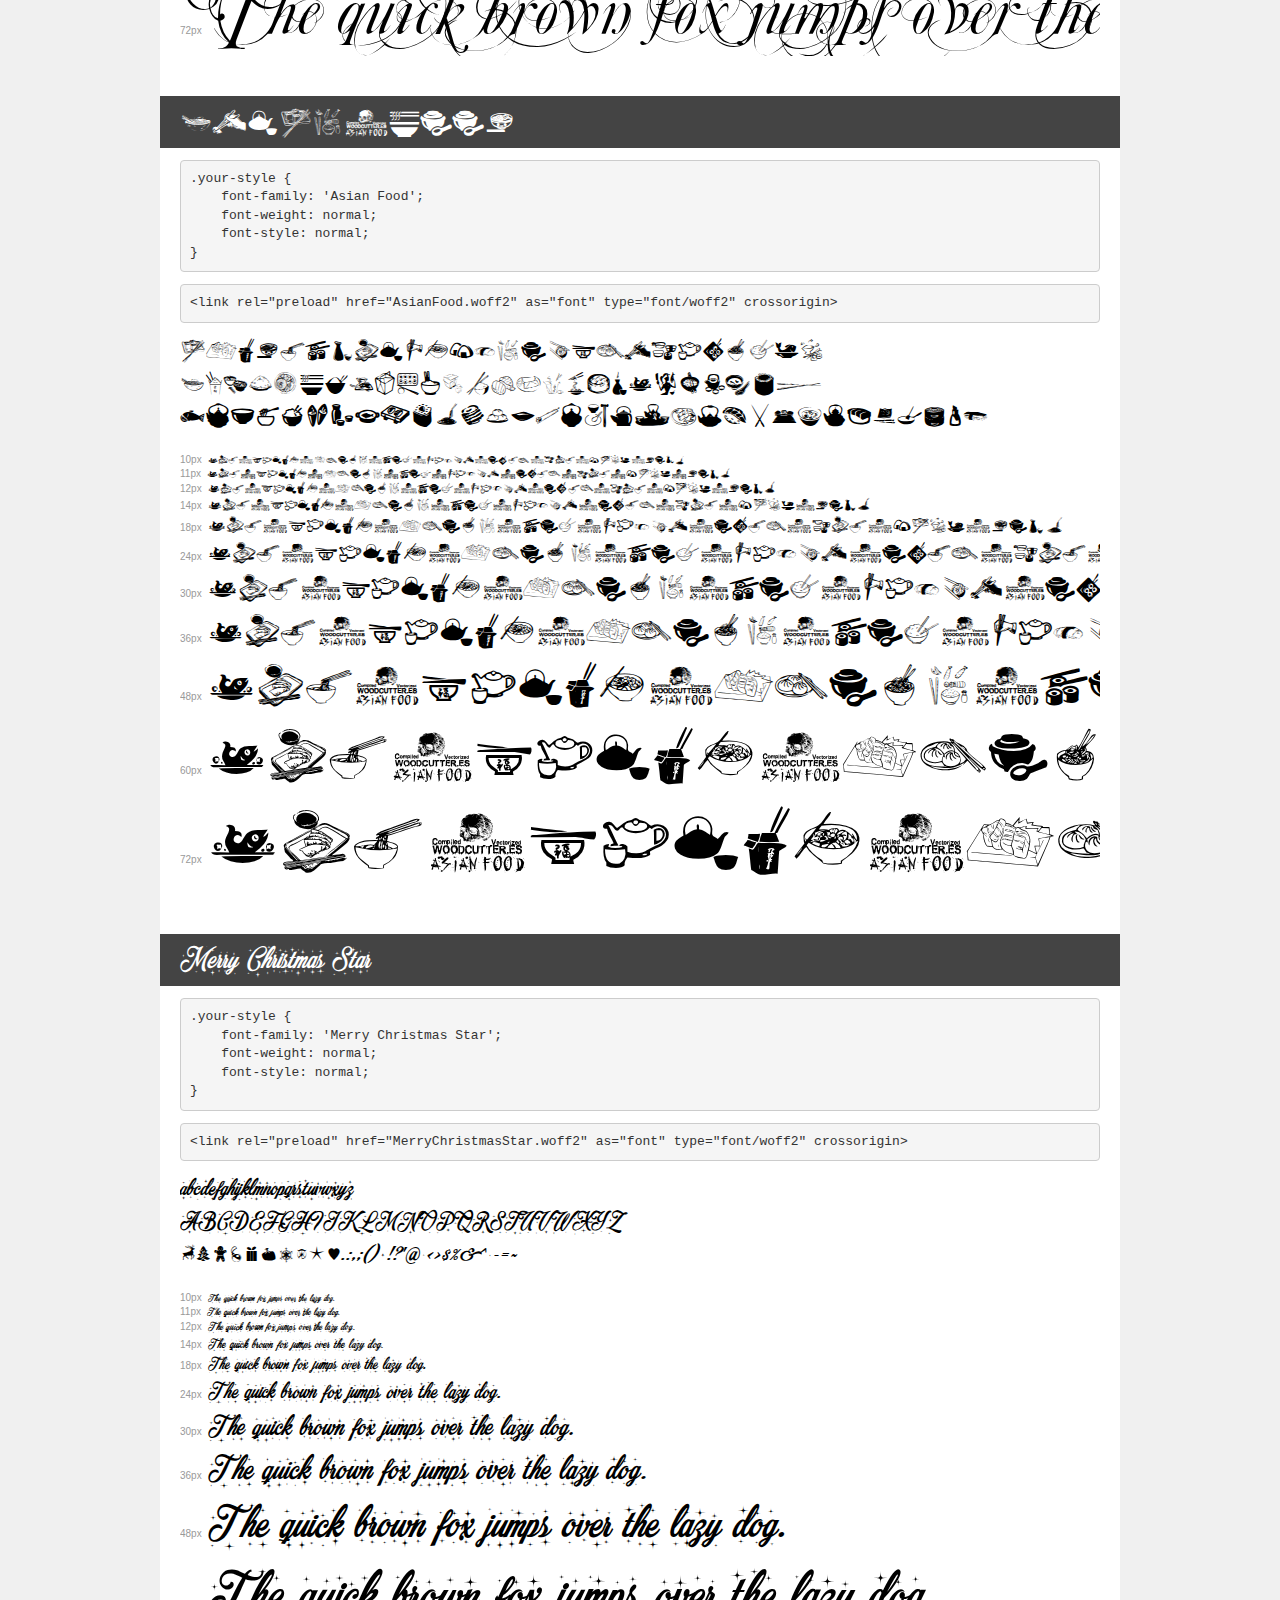
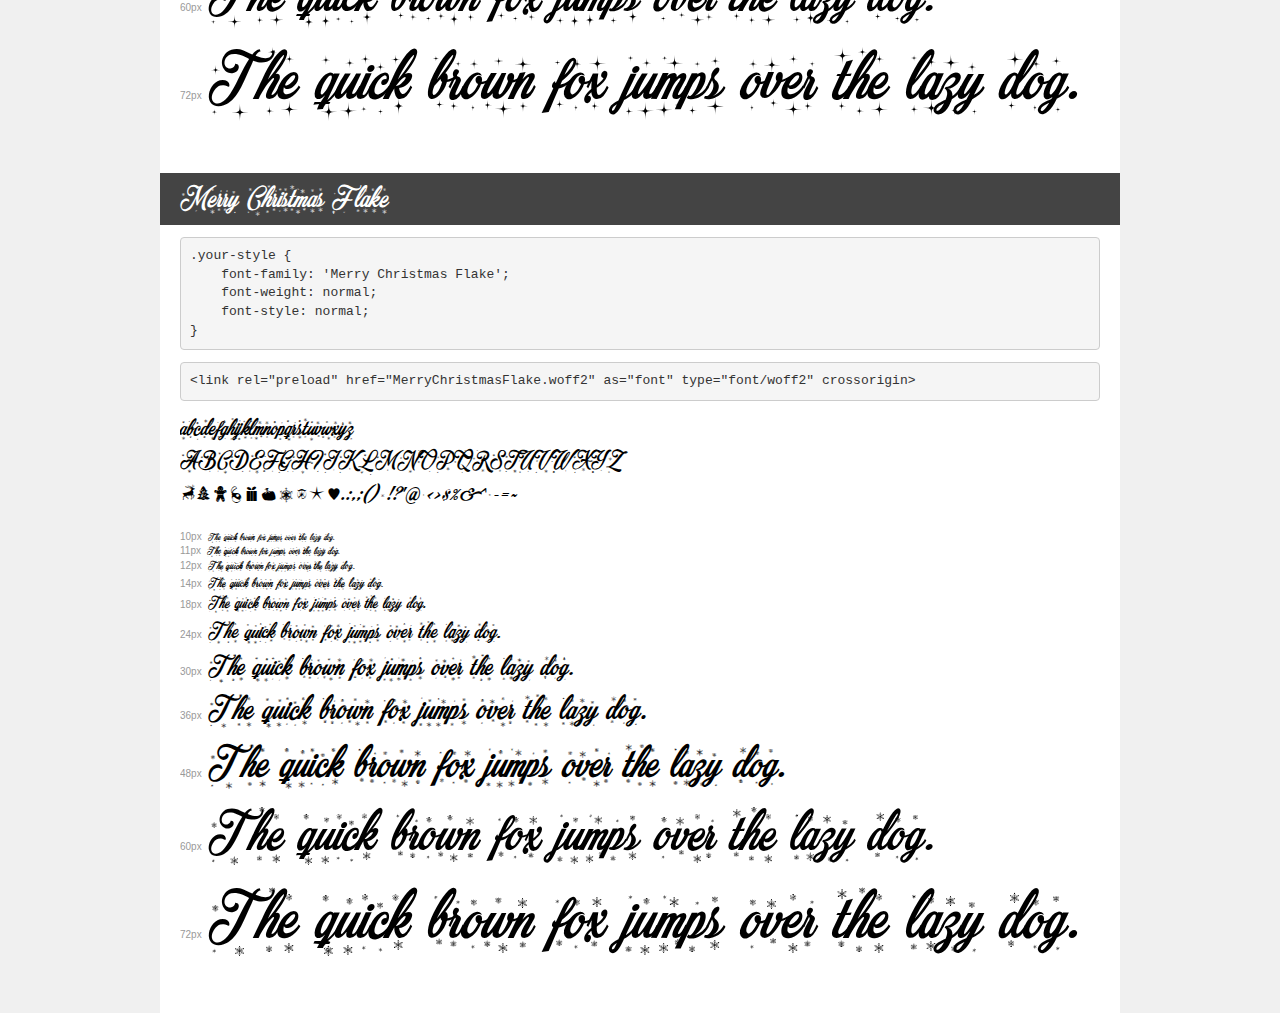
<file: fonts/demo.html>
<!DOCTYPE html>
<html lang="en">
<head>
    <meta charset="utf-8">
    <meta http-equiv="X-UA-Compatible" content="IE=edge">
    <meta name="viewport" content="width=device-width, initial-scale=1">
    <meta name="robots" content="noindex, noarchive">
    <meta name="format-detection" content="telephone=no">
    <title>Transfonter demo</title>
    <link href="stylesheet.css" rel="stylesheet">
    <style>
        /*
        http://meyerweb.com/eric/tools/css/reset/
        v2.0 | 20110126
        License: none (public domain)
        */
        html, body, div, span, applet, object, iframe,
        h1, h2, h3, h4, h5, h6, p, blockquote, pre,
        a, abbr, acronym, address, big, cite, code,
        del, dfn, em, img, ins, kbd, q, s, samp,
        small, strike, strong, sub, sup, tt, var,
        b, u, i, center,
        dl, dt, dd, ol, ul, li,
        fieldset, form, label, legend,
        table, caption, tbody, tfoot, thead, tr, th, td,
        article, aside, canvas, details, embed,
        figure, figcaption, footer, header, hgroup,
        menu, nav, output, ruby, section, summary,
        time, mark, audio, video {
            margin: 0;
            padding: 0;
            border: 0;
            font-size: 100%;
            font: inherit;
            vertical-align: baseline;
        }
        /* HTML5 display-role reset for older browsers */
        article, aside, details, figcaption, figure,
        footer, header, hgroup, menu, nav, section {
            display: block;
        }
        body {
            line-height: 1;
        }
        ol, ul {
            list-style: none;
        }
        blockquote, q {
            quotes: none;
        }
        blockquote:before, blockquote:after,
        q:before, q:after {
            content: '';
            content: none;
        }
        table {
            border-collapse: collapse;
            border-spacing: 0;
        }
        /* demo styles */
        body {
            background: #f0f0f0;
            color: #000;
        }
        .page {
            background: #fff;
            width: 920px;
            margin: 0 auto;
            padding: 20px 20px 0 20px;
            overflow: hidden;
        }
        .font-container {
            overflow-x: auto;
            overflow-y: hidden;
            margin-bottom: 40px;
            line-height: 1.3;
            white-space: nowrap;
            padding-bottom: 5px;
        }
        h1 {
            position: relative;
            background: #444;
            font-size: 32px;
            color: #fff;
            padding: 10px 20px;
            margin: 0 -20px 12px -20px;
        }
        .letters {
            font-size: 25px;
            margin-bottom: 20px;
        }
        .s10:before {
            content: '10px';
        }
        .s11:before {
            content: '11px';
        }
        .s12:before {
            content: '12px';
        }
        .s14:before {
            content: '14px';
        }
        .s18:before {
            content: '18px';
        }
        .s24:before {
            content: '24px';
        }
        .s30:before {
            content: '30px';
        }
        .s36:before {
            content: '36px';
        }
        .s48:before {
            content: '48px';
        }
        .s60:before {
            content: '60px';
        }
        .s72:before {
            content: '72px';
        }
        .s10:before, .s11:before, .s12:before, .s14:before,
        .s18:before, .s24:before, .s30:before, .s36:before,
        .s48:before, .s60:before, .s72:before {
            font-family: Arial, sans-serif;
            font-size: 10px;
            font-weight: normal;
            font-style: normal;
            color: #999;
            padding-right: 6px;
        }
        pre {
            display: block;
            padding: 9px;
            margin: 0 0 12px;
            font-family: Monaco, Menlo, Consolas, "Courier New", monospace;
            font-size: 13px;
            line-height: 1.428571429;
            color: #333;
            font-weight: normal;
            font-style: normal;
            background-color: #f5f5f5;
            border: 1px solid #ccc;
            overflow-x: auto;
            border-radius: 4px;
        }
        /* responsive */
        @media (max-width: 959px) {
            .page {
                width: auto;
                margin: 0;
            }
        }
    </style>
</head>
<body>
<div class="page">
    <div class="demo">
        <h1 style="font-family: 'SVN-Caprica Script'; font-weight: normal; font-style: normal;">SVN-Caprica Script</h1>
        <pre title="Usage">.your-style {
    font-family: 'SVN-Caprica Script';
    font-weight: normal;
    font-style: normal;
}</pre>
        <pre title="Preload (optional)">
&lt;link rel=&quot;preload&quot; href=&quot;SVN-CapricaScript.woff2&quot; as=&quot;font&quot; type=&quot;font/woff2&quot; crossorigin&gt;</pre>
        <div class="font-container" style="font-family: 'SVN-Caprica Script'; font-weight: normal; font-style: normal;">
            <p class="letters">
                abcdefghijklmnopqrstuvwxyz<br>
ABCDEFGHIJKLMNOPQRSTUVWXYZ<br>
                0123456789.:,;()*!?'@#&lt;&gt;$%&^+-=~
            </p>
            <p class="s10" style="font-size: 10px;">The quick brown fox jumps over the lazy dog.</p>
            <p class="s11" style="font-size: 11px;">The quick brown fox jumps over the lazy dog.</p>
            <p class="s12" style="font-size: 12px;">The quick brown fox jumps over the lazy dog.</p>
            <p class="s14" style="font-size: 14px;">The quick brown fox jumps over the lazy dog.</p>
            <p class="s18" style="font-size: 18px;">The quick brown fox jumps over the lazy dog.</p>
            <p class="s24" style="font-size: 24px;">The quick brown fox jumps over the lazy dog.</p>
            <p class="s30" style="font-size: 30px;">The quick brown fox jumps over the lazy dog.</p>
            <p class="s36" style="font-size: 36px;">The quick brown fox jumps over the lazy dog.</p>
            <p class="s48" style="font-size: 48px;">The quick brown fox jumps over the lazy dog.</p>
            <p class="s60" style="font-size: 60px;">The quick brown fox jumps over the lazy dog.</p>
            <p class="s72" style="font-size: 72px;">The quick brown fox jumps over the lazy dog.</p>
        </div>
    </div>

    <div class="demo">
        <h1 style="font-family: 'SVN-Mutlu'; font-weight: normal; font-style: normal;">SVN-Mutlu</h1>
        <pre title="Usage">.your-style {
    font-family: 'SVN-Mutlu';
    font-weight: normal;
    font-style: normal;
}</pre>
        <pre title="Preload (optional)">
&lt;link rel=&quot;preload&quot; href=&quot;SVN-Mutlu.woff2&quot; as=&quot;font&quot; type=&quot;font/woff2&quot; crossorigin&gt;</pre>
        <div class="font-container" style="font-family: 'SVN-Mutlu'; font-weight: normal; font-style: normal;">
            <p class="letters">
                abcdefghijklmnopqrstuvwxyz<br>
ABCDEFGHIJKLMNOPQRSTUVWXYZ<br>
                0123456789.:,;()*!?'@#&lt;&gt;$%&^+-=~
            </p>
            <p class="s10" style="font-size: 10px;">The quick brown fox jumps over the lazy dog.</p>
            <p class="s11" style="font-size: 11px;">The quick brown fox jumps over the lazy dog.</p>
            <p class="s12" style="font-size: 12px;">The quick brown fox jumps over the lazy dog.</p>
            <p class="s14" style="font-size: 14px;">The quick brown fox jumps over the lazy dog.</p>
            <p class="s18" style="font-size: 18px;">The quick brown fox jumps over the lazy dog.</p>
            <p class="s24" style="font-size: 24px;">The quick brown fox jumps over the lazy dog.</p>
            <p class="s30" style="font-size: 30px;">The quick brown fox jumps over the lazy dog.</p>
            <p class="s36" style="font-size: 36px;">The quick brown fox jumps over the lazy dog.</p>
            <p class="s48" style="font-size: 48px;">The quick brown fox jumps over the lazy dog.</p>
            <p class="s60" style="font-size: 60px;">The quick brown fox jumps over the lazy dog.</p>
            <p class="s72" style="font-size: 72px;">The quick brown fox jumps over the lazy dog.</p>
        </div>
    </div>

    <div class="demo">
        <h1 style="font-family: 'Asian Food'; font-weight: normal; font-style: normal;">Asian Food</h1>
        <pre title="Usage">.your-style {
    font-family: 'Asian Food';
    font-weight: normal;
    font-style: normal;
}</pre>
        <pre title="Preload (optional)">
&lt;link rel=&quot;preload&quot; href=&quot;AsianFood.woff2&quot; as=&quot;font&quot; type=&quot;font/woff2&quot; crossorigin&gt;</pre>
        <div class="font-container" style="font-family: 'Asian Food'; font-weight: normal; font-style: normal;">
            <p class="letters">
                abcdefghijklmnopqrstuvwxyz<br>
ABCDEFGHIJKLMNOPQRSTUVWXYZ<br>
                0123456789.:,;()*!?'@#&lt;&gt;$%&^+-=~
            </p>
            <p class="s10" style="font-size: 10px;">The quick brown fox jumps over the lazy dog.</p>
            <p class="s11" style="font-size: 11px;">The quick brown fox jumps over the lazy dog.</p>
            <p class="s12" style="font-size: 12px;">The quick brown fox jumps over the lazy dog.</p>
            <p class="s14" style="font-size: 14px;">The quick brown fox jumps over the lazy dog.</p>
            <p class="s18" style="font-size: 18px;">The quick brown fox jumps over the lazy dog.</p>
            <p class="s24" style="font-size: 24px;">The quick brown fox jumps over the lazy dog.</p>
            <p class="s30" style="font-size: 30px;">The quick brown fox jumps over the lazy dog.</p>
            <p class="s36" style="font-size: 36px;">The quick brown fox jumps over the lazy dog.</p>
            <p class="s48" style="font-size: 48px;">The quick brown fox jumps over the lazy dog.</p>
            <p class="s60" style="font-size: 60px;">The quick brown fox jumps over the lazy dog.</p>
            <p class="s72" style="font-size: 72px;">The quick brown fox jumps over the lazy dog.</p>
        </div>
    </div>

    <div class="demo">
        <h1 style="font-family: 'Merry Christmas Star'; font-weight: normal; font-style: normal;">Merry Christmas Star</h1>
        <pre title="Usage">.your-style {
    font-family: 'Merry Christmas Star';
    font-weight: normal;
    font-style: normal;
}</pre>
        <pre title="Preload (optional)">
&lt;link rel=&quot;preload&quot; href=&quot;MerryChristmasStar.woff2&quot; as=&quot;font&quot; type=&quot;font/woff2&quot; crossorigin&gt;</pre>
        <div class="font-container" style="font-family: 'Merry Christmas Star'; font-weight: normal; font-style: normal;">
            <p class="letters">
                abcdefghijklmnopqrstuvwxyz<br>
ABCDEFGHIJKLMNOPQRSTUVWXYZ<br>
                0123456789.:,;()*!?'@#&lt;&gt;$%&^+-=~
            </p>
            <p class="s10" style="font-size: 10px;">The quick brown fox jumps over the lazy dog.</p>
            <p class="s11" style="font-size: 11px;">The quick brown fox jumps over the lazy dog.</p>
            <p class="s12" style="font-size: 12px;">The quick brown fox jumps over the lazy dog.</p>
            <p class="s14" style="font-size: 14px;">The quick brown fox jumps over the lazy dog.</p>
            <p class="s18" style="font-size: 18px;">The quick brown fox jumps over the lazy dog.</p>
            <p class="s24" style="font-size: 24px;">The quick brown fox jumps over the lazy dog.</p>
            <p class="s30" style="font-size: 30px;">The quick brown fox jumps over the lazy dog.</p>
            <p class="s36" style="font-size: 36px;">The quick brown fox jumps over the lazy dog.</p>
            <p class="s48" style="font-size: 48px;">The quick brown fox jumps over the lazy dog.</p>
            <p class="s60" style="font-size: 60px;">The quick brown fox jumps over the lazy dog.</p>
            <p class="s72" style="font-size: 72px;">The quick brown fox jumps over the lazy dog.</p>
        </div>
    </div>

    <div class="demo">
        <h1 style="font-family: 'Merry Christmas Flake'; font-weight: normal; font-style: normal;">Merry Christmas Flake</h1>
        <pre title="Usage">.your-style {
    font-family: 'Merry Christmas Flake';
    font-weight: normal;
    font-style: normal;
}</pre>
        <pre title="Preload (optional)">
&lt;link rel=&quot;preload&quot; href=&quot;MerryChristmasFlake.woff2&quot; as=&quot;font&quot; type=&quot;font/woff2&quot; crossorigin&gt;</pre>
        <div class="font-container" style="font-family: 'Merry Christmas Flake'; font-weight: normal; font-style: normal;">
            <p class="letters">
                abcdefghijklmnopqrstuvwxyz<br>
ABCDEFGHIJKLMNOPQRSTUVWXYZ<br>
                0123456789.:,;()*!?'@#&lt;&gt;$%&^+-=~
            </p>
            <p class="s10" style="font-size: 10px;">The quick brown fox jumps over the lazy dog.</p>
            <p class="s11" style="font-size: 11px;">The quick brown fox jumps over the lazy dog.</p>
            <p class="s12" style="font-size: 12px;">The quick brown fox jumps over the lazy dog.</p>
            <p class="s14" style="font-size: 14px;">The quick brown fox jumps over the lazy dog.</p>
            <p class="s18" style="font-size: 18px;">The quick brown fox jumps over the lazy dog.</p>
            <p class="s24" style="font-size: 24px;">The quick brown fox jumps over the lazy dog.</p>
            <p class="s30" style="font-size: 30px;">The quick brown fox jumps over the lazy dog.</p>
            <p class="s36" style="font-size: 36px;">The quick brown fox jumps over the lazy dog.</p>
            <p class="s48" style="font-size: 48px;">The quick brown fox jumps over the lazy dog.</p>
            <p class="s60" style="font-size: 60px;">The quick brown fox jumps over the lazy dog.</p>
            <p class="s72" style="font-size: 72px;">The quick brown fox jumps over the lazy dog.</p>
        </div>
    </div>

</div>
</body>
</html>
</file>
<file: css/main-style.css>
@charset "utf-8";
/* CSS Document */
@import url('https://fonts.googleapis.com/css2?family=Literata:ital,opsz,wght@0,7..72,200..900;1,7..72,200..900&family=Manrope:wght@200..800&family=MonteCarlo&display=swap');
@import url("../fonts/stylesheet.css");


body
{
	background-color:white;
	color: rgba(0,0,0,0.8);
	font-family: "Manrope", Gotham, "Helvetica Neue", Helvetica, Arial, "sans-serif";
	font-size: 16px	;
	margin: 0
}
h1{	font-size: 2.5rem; 	}
h2{ font-size: 2rem}
h3{ font-size: 1.5rem}
h4{font-size: 1.2rem}
p{ line-height: 1.5rem}
h1,h2,h3 ,h4
{
	font-family: font-cua-tui,"Literata",Cambria, "Hoefler Text", "Liberation Serif", Times, "Times New Roman", "serif";
	font-weight: 500;color: #3E3E3E}
a{ 
	color: black;
	font-weight: 800;
	text-decoration: none
}
a:hover{
	/*
	color:rgba(213,167,252,1)*/
 background: linear-gradient(90deg, rgba(3,43,9,1) 0%, rgba(9,121,26,1) 100%);
  -webkit-background-clip: text;
  -webkit-text-fill-color: transparent;
}
b{ color:rgba(14,14,14,1.00); text-decoration: none}
b:hover{ background:linear-gradient(90deg, rgba(3,43,9,1) 0%, rgba(9,121,26,1) 100%);
  -webkit-background-clip: text;
  -webkit-text-fill-color: transparent;
}
.font-dacbiet
{
	font-family: "MonteCarlo", cursive;
  	font-weight: 800;
	font-size: 2rem;
	
}
.font-chuviettay
{
	font-family:SVN-Mutlu;
}
.font-noel
{
	    font-family: 'Merry Christmas Star';
}
.font-sushi
{
	    font-family: 'Asian Food';
	font-size: 3rem
}
.ss-icon i { margin: 10px}
/*---- color style----------*/
.bg-primary { background-color: rgba(34,99,7,1.00)}
.bg-primary-5 { background-color: black}
.bg-primary-10 { background-color: rgba(34,99,7,1.00)}
.bg-light{ background: #DBDBDB}
.bg-dark{ background: #363636}
.text-primary{ color: green}
.text-primary-6{ color:linear-gradient(90deg, rgba(3,43,9,1) 0%, rgba(9,121,26,1) 100%);}
.text-light {color: rgba(221,219,219,1.00)}
.text-dark {color: black}
a.text-primary:hover{ color: rgba(34,99,7,1.00)}
/*--- style cho button - nut mau chinh----*/
.btn-primary
{
	background: linear-gradient(90deg, rgba(3,43,9,1) 0%, rgba(9,121,26,1) 100%);
	background-color: linear-gradient(90deg, rgba(3,43,9,1) 0%, rgba(9,121,26,1) 100%);
	color: white;
	text-decoration: none;
	padding:10px 30px ;
	cursor: pointer;
	text-transform:uppercase;
	font-weight: 800
	
}
 a.btn-primary:hover { 

border:3px solid green;
color: white;	 
}
/*--- ----he thong luoi phone - mobile first phone truoc--------------*/
*{ box-sizing: border-box}
.col-1 { width: 8.33333%}
.col-2 { width: 16.66667%}
.col-3 { width: 25%}
.col-4 { width: 33.33333%}
.col-5 { width:  41.66667%}
.col-6 { width:  50%}
.col-7 { width:  58.33333%}
.col-8 { width:  66.66667%}
.col-9 { width: 75%}
.col-10 { width:  83.33333%}
.col-11 { width:  91.66667%}
.col-12 { width: 100%}
/*-- he thong 12 cột medium cho thiết bị loại trung (tablet) ipad*/
@media (min-width:600px)
{
	.col-md-1 { width: 8.33333%}
.col-md-2 { width: 16.66667%}
.col-md-3 { width: 25%}
.col-md-4 { width: 33.33333%}
.col-md-5 { width:  41.66667%}
.col-md-6 { width:  50%}
.col-md-7 { width:  58.33333%}
.col-md-8 { width:  66.66667%}
.col-md-9 { width: 75%}
.col-md-10 { width:  83.33333%}
.col-md-11 { width:  91.66667%}
.col-md-12 { width: 100%}
}
/*-- hệ thống cột lớn large cho thiết bị từ 1000px trở lên ( pc)*/
@media (min-width:1000px)
{
	.col-lg-1 { width: 8.33333%}
.col-lg-2 { width: 16.66667%}
.col-lg-3 { width: 25%}
.col-lg-4 { width: 33.33333%}
.col-lg-5 { width:  41.66667%}
.col-lg-6 { width:  50%}
.col-lg-7 { width:  58.33333%}
.col-lg-8 { width:  66.66667%}
.col-lg-9 { width: 75%}
.col-lg-10 { width:  83.33333%}
.col-lg-11 { width:  91.66667%}
.col-lg-12 { width: 100%}
	
}
[class*="col-"]
{
	border:0px solid red;
	padding: 15px
}

.row
{
	display: flex;
	flex-wrap: wrap
}
.container{	width: 100%;  }
@media (min-width:600px)
{
	.container
	{	
		width: 80%;
		margin: auto/* lệnh này đẩy box 80% này vào giữa*/
	}
}
.img-100
{
	max-width: 100%;
	height: auto
}
.text-center{ text-align: center}
/*-------- spacing style margin-------*/
.mx-auto{ margin-left:auto; margin-right: auto}
.mt-1{ margin-top: 4px}
.mt-2{ margin-top: 8px}
.mt-3{ margin-top: 12px}
.mt-4{ margin-top: 16px}
.mt-5{ margin-top: 24px}
.mt-6{ margin-top: 72px}
/*------------------*/
.mb-1{ margin-bottom: 4px}
.mb-2{ margin-bottom: 8px}
.mb-3{ margin-bottom: 12px}
.mb-4{ margin-bottom: 16px}
.mb-5{ margin-bottom: 24px}
.mb-6{ margin-bottom: 72px}
/*-------- spacing style padding-------*/
.p-0{ padding: 0}
.px-40{ padding: 0 40px}
.py-40{ padding: 40px 0}
.text-right{ text-align: right}


/*---- style cho navbar----*/
nav{	padding: 10px 0 }
nav .container{
	position: relative
}
nav .nav-brand { 
	font-size: 1.2rem; 
	font-weight: 600; 
	margin-left: 10px;
	 background: linear-gradient(90deg, rgba(3,43,9,1) 0%, rgba(9,121,26,1) 100%);
  -webkit-background-clip: text;
  -webkit-text-fill-color: transparent;
}
nav .btn-toggle
{
	position: absolute; 
	right: 5px;
	top: 0;
	cursor: pointer;
	background: #F7EDFF;
	border: 1px solid green;
	color: green;
	font-size: 1.2rem;
	font-weight: bold
}
#menu{ margin-top: 10px;  }
#menu ul
{
	list-style: none;
	margin: 0;
	padding: 0	
}
#menu ul li { position: relative}
#menu ul li a
{
	padding: 5px 10px;
	display: block;
	border-bottom: 1px solid #ddd
}
#menu { display: none}
#dropdown-menu a{margin-left: 20px;}
#dropdown-menu{ display: none }
@media (min-width:992px)
{
	#menu { display: block !important}
	nav .btn-toggle{ display: none}
	nav .container ,#menu ul
	{
		display: flex;
		justify-content: space-between;
		align-items: center
	}
	#menu ul li a
	{ border:none}
	
	#dropdown-menu{ 
		position: absolute; top: 100%; left: 0;
		width: 210px; 
		background: white;
		text-align: left;
		display:flex;
		flex-direction: column;
		align-items: flex-start; justify-content: flex-start;
	}
	#dropdown-menu a{margin-left: 0px; display: none }

}

.td-trang{
	max-height:200px;
	padding: 40px 0;
	background: linear-gradient(90deg, rgba(3,43,9,1) 0%, rgba(9,121,26,1) 100%);
	display: flex;
	justify-content: center;
	align-items: center;
	color: white
}
.td-trang h1, .td-trang p,.td-trang a{  margin: 0;color: white}
.td-trang a:hover{ 
	background: linear-gradient(90deg, rgba(3,43,9,1) 0%, rgba(9,121,26,1) 100%);
	 -webkit-background-clip: text;
  -webkit-text-fill-color: transparent;
  }
footer .i-ss a{ margin-right:5px}
/*------- day cac thanh pham trong 1 flex theo chieu doc*/
.align-item-center{ align-items: center}
.align-item-end{ align-items: flex-end}
/*------- day cac thanh pha trong 1 flex theo chieu ngang*/
.justify-center{ justify-content: center}
.justify-end{ justify-content: flex-end}
.justify-between{ justify-content: space-between}
.flex-row-reverse{ flex-direction: row-reverse}

#testimonial .img-avata
{
	width: 100px; height: 100px;
	border: 3px solid green;
	border-radius: 50%;
	display: block; margin: auto
}

.progress-bar
{
	width: 100%; height: 8px;
	background: #ddd;
	border-radius: 10px
}
.progress
{
	height: 100%;
	border-radius: 10px 0 0 10px;
	position: relative
}
.progress span
{
	font-size: 0.8rem;
	position: absolute; right: 0;
	top: -19px;
	font-weight: 800
}
#project img
{ 
	height:250px; 
	transition: all 0.5s
}
#project img:hover {
	transform: scale(1.2) rotate(5deg)
}
</file>
<file: fonts/stylesheet.css>
@font-face {
    font-family: 'font-cua-tui';
    src: url('SVN-CapricaScript.eot');
    src: url('SVN-CapricaScript.eot?#iefix') format('embedded-opentype'),
        url('SVN-CapricaScript.woff2') format('woff2'),
        url('SVN-CapricaScript.woff') format('woff'),
        url('SVN-CapricaScript.ttf') format('truetype'),
        url('SVN-CapricaScript.svg#SVN-CapricaScript') format('svg');
    font-weight: normal;
    font-style: normal;
    font-display: swap;
}

@font-face {
    font-family: 'SVN-Mutlu';
    src: url('SVN-Mutlu.eot');
    src: url('SVN-Mutlu.eot?#iefix') format('embedded-opentype'),
        url('SVN-Mutlu.woff2') format('woff2'),
        url('SVN-Mutlu.woff') format('woff'),
        url('SVN-Mutlu.ttf') format('truetype'),
        url('SVN-Mutlu.svg#SVN-Mutlu') format('svg');
    font-weight: normal;
    font-style: normal;
    font-display: swap;
}

@font-face {
    font-family: 'Asian Food';
    src: url('AsianFood.eot');
    src: url('AsianFood.eot?#iefix') format('embedded-opentype'),
        url('AsianFood.woff2') format('woff2'),
        url('AsianFood.woff') format('woff'),
        url('AsianFood.ttf') format('truetype'),
        url('AsianFood.svg#AsianFood') format('svg');
    font-weight: normal;
    font-style: normal;
    font-display: swap;
}

@font-face {
    font-family: 'Merry Christmas Star';
    src: url('MerryChristmasStar.eot');
    src: url('MerryChristmasStar.eot?#iefix') format('embedded-opentype'),
        url('MerryChristmasStar.woff2') format('woff2'),
        url('MerryChristmasStar.woff') format('woff'),
        url('MerryChristmasStar.ttf') format('truetype'),
        url('MerryChristmasStar.svg#MerryChristmasStar') format('svg');
    font-weight: normal;
    font-style: normal;
    font-display: swap;
}

@font-face {
    font-family: 'Merry Christmas Flake';
    src: url('MerryChristmasFlake.eot');
    src: url('MerryChristmasFlake.eot?#iefix') format('embedded-opentype'),
        url('MerryChristmasFlake.woff2') format('woff2'),
        url('MerryChristmasFlake.woff') format('woff'),
        url('MerryChristmasFlake.ttf') format('truetype'),
        url('MerryChristmasFlake.svg#MerryChristmasFlake') format('svg');
    font-weight: normal;
    font-style: normal;
    font-display: swap;
}
</file>
